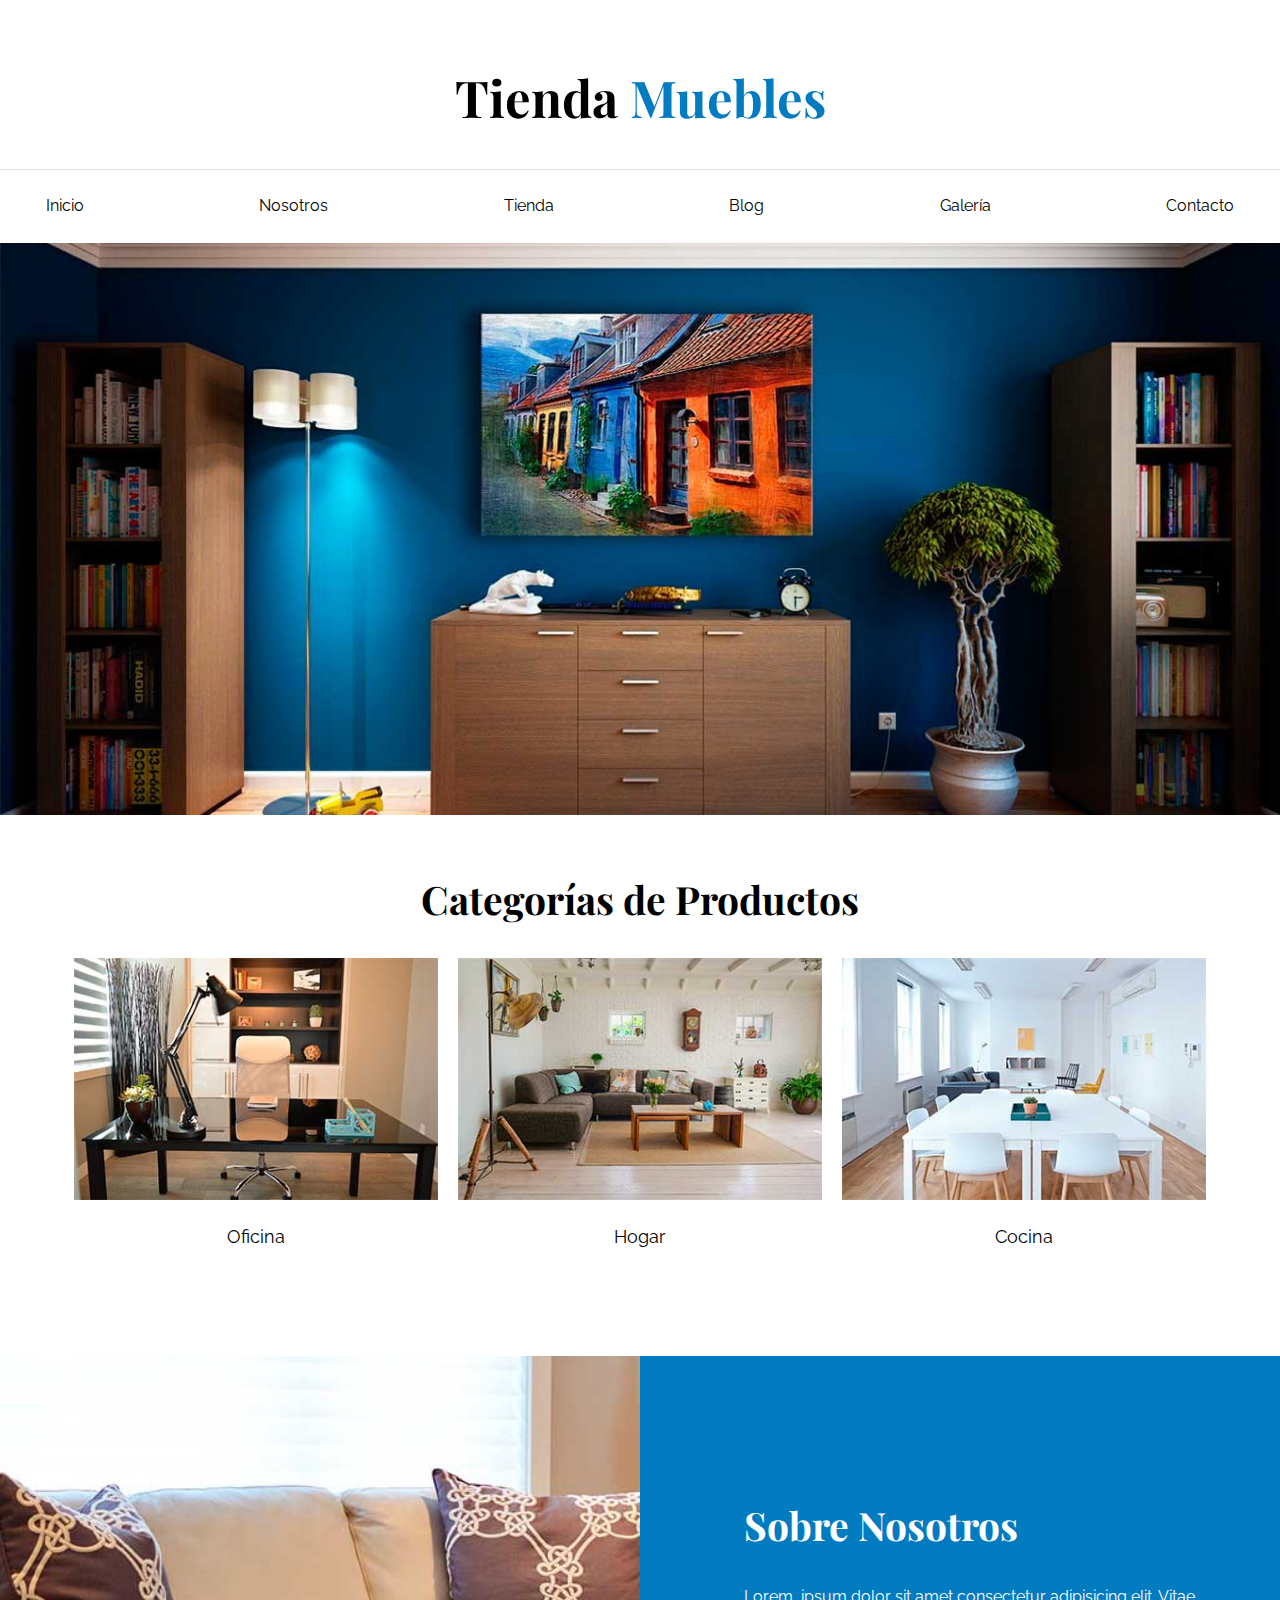
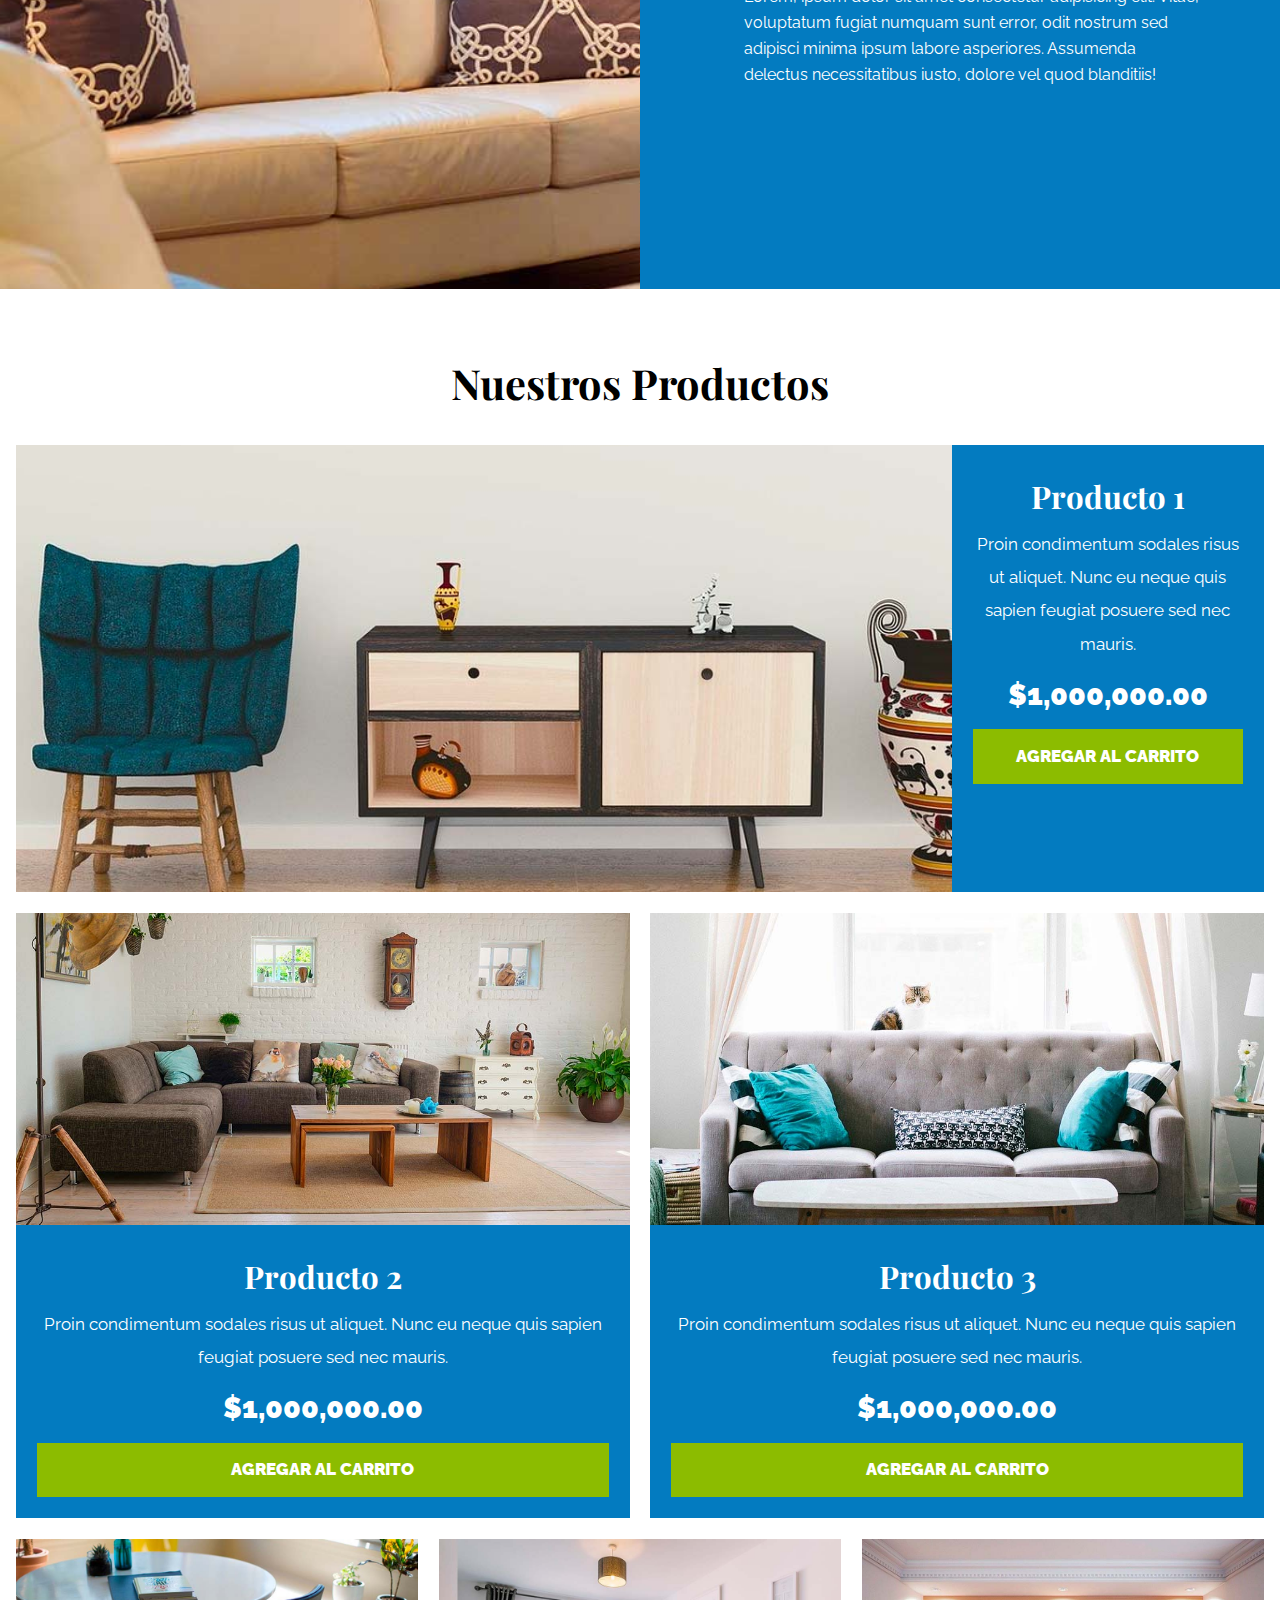
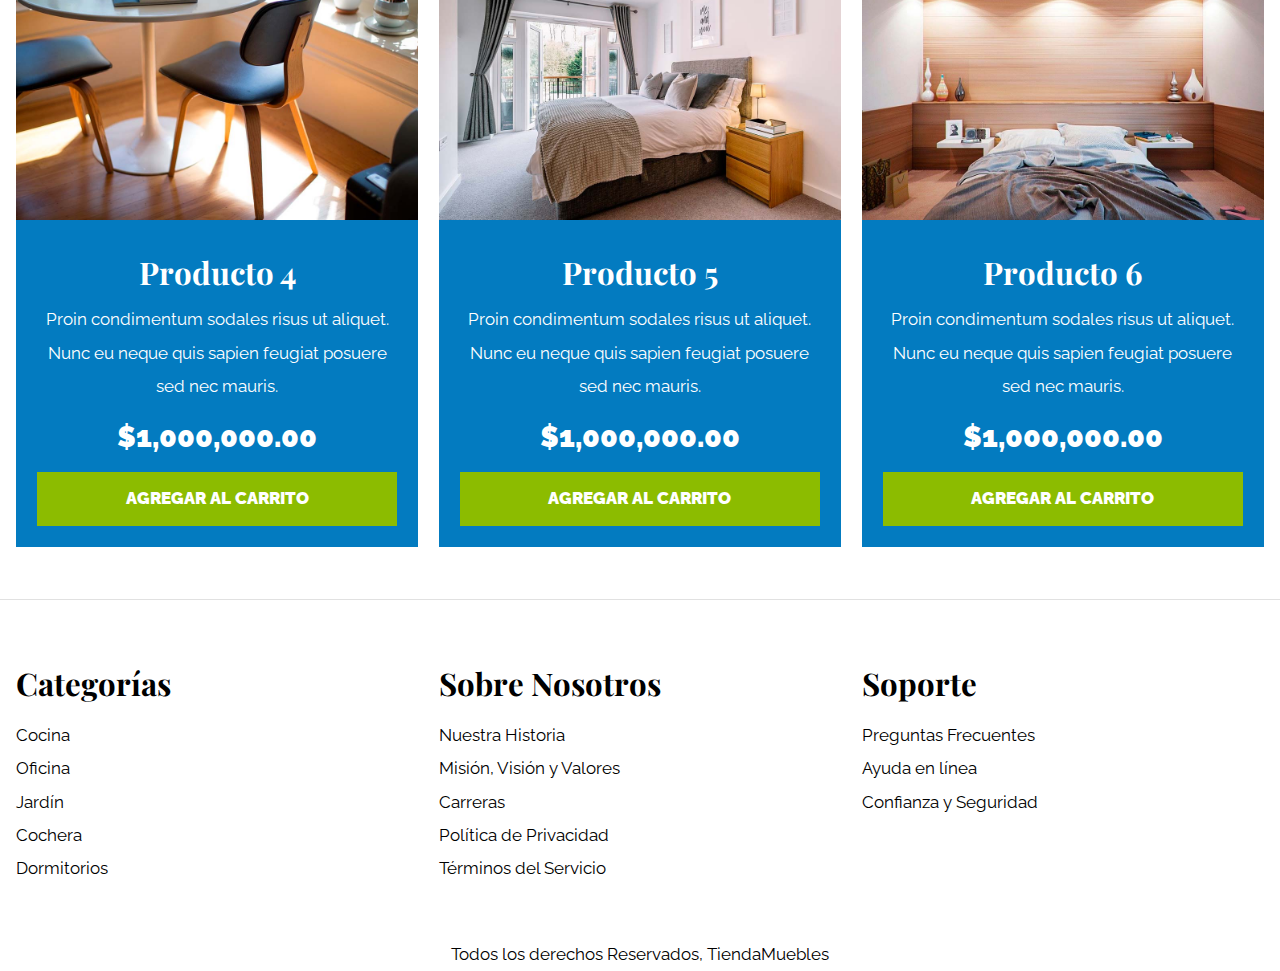
<file: index.html>
<!DOCTYPE html>
<html lang="es">
<head>
    <meta charset="UTF-8">
    <meta name="viewport" content="width=device-width, initial-scale=1.0">
    <title>Ecommerce - Home</title>
    <link rel="stylesheet" href="style.css">
    <link rel="preconnect" href="https://fonts.googleapis.com">
<link rel="preconnect" href="https://fonts.gstatic.com" crossorigin>
<link href="https://fonts.googleapis.com/css2?family=Playfair+Display:wght@700&family=Raleway:wght@400;700;900&display=swap" rel="stylesheet">
</head>
<body>
    <header>
        <h1 class="nombre-sitio">Tienda <span> Muebles </span></h1>
    </header> 
    <div class="contenedor-navegacion">
        <nav class="nav-principal contenedor">
            <a href='index.html'>Inicio</a>
            <a href='nosotros.html'>Nosotros</a>
            <a href='tienda.html'>Tienda</a>
            <a href='blog.html'>Blog</a>
            <a href='galeria.html'>Galería</a>
            <a href='contacto.html'>Contacto</a>
        </nav>
    </div>
    <div class="hero"></div>
    <section class="contenedor categorias">
        <h2 class="text-center">Categorías de Productos</h2>

        <div class="listado-categorias">
            <div class="categoria">
                <img src="img/categoria1.jpg" alt="Imagen Categoría" />
                <a href="#">Oficina</a>
            </div>

            <div class="categoria">
                <img src="img/categoria2.jpg" alt="Imagen Categoría" />
                <a href="#">Hogar</a>
            </div>

            <div class="categoria">
                <img src="img/categoria3.jpg" alt="Imagen Categoría" />
                <a href="#">Cocina</a>
            </div>
        </div>
    </section>


    <section class="sobre-nosotros">
        <div class="contenedor sobre-nosotros-grid">
            <div class="texto-nosotros">
                <h2>Sobre Nosotros</h2>
                <p>Lorem, ipsum dolor sit amet consectetur adipisicing elit. Vitae, voluptatum fugiat numquam sunt error, odit nostrum sed adipisci minima ipsum labore asperiores. Assumenda delectus necessitatibus iusto, dolore vel quod blanditiis!</p>
            </div>
        </div>
    </section>


    <main class="contenido-principal contenedor ">
        <h2 class="text-center">Nuestros Productos</h2>
        
        <div class="listado-productos">
            <div class="producto">
                <img src="img/producto1.jpg" alt="Imagen Producto" >

                <div class="texto-producto">
                    <h3>Producto 1</h3>
                    <p>Proin condimentum sodales risus ut aliquet. Nunc eu neque quis sapien feugiat posuere sed nec mauris.</p>
                    <p class="precio">$1,000,000.00</p>

                    <a class="btn" href="#">Agregar al Carrito</a>
                </div> 
            </div> 

            <div class="producto">
                <img src="img/producto2.jpg" alt="Imagen Producto" >

                <div class="texto-producto">
                    <h3>Producto 2</h3>
                    <p>Proin condimentum sodales risus ut aliquet. Nunc eu neque quis sapien feugiat posuere sed nec mauris.</p>
                    <p class="precio">$1,000,000.00</p>

                    <a class="btn" href="#">Agregar al Carrito</a>
                </div> 
            </div> 

            <div class="producto">
                <img src="img/producto3.jpg" alt="Imagen Producto" >

                <div class="texto-producto">
                    <h3>Producto 3</h3>
                    <p>Proin condimentum sodales risus ut aliquet. Nunc eu neque quis sapien feugiat posuere sed nec mauris.</p>
                    <p class="precio">$1,000,000.00</p>

                    <a class="btn" href="#">Agregar al Carrito</a>
                </div> 
            </div> 

            <div class="producto">
                <img src="img/producto4.jpg" alt="Imagen Producto" >

                <div class="texto-producto">
                    <h3>Producto 4</h3>
                    <p>Proin condimentum sodales risus ut aliquet. Nunc eu neque quis sapien feugiat posuere sed nec mauris.</p>
                    <p class="precio">$1,000,000.00</p>

                    <a class="btn" href="#">Agregar al Carrito</a>
                </div>
            </div> 

            <div class="producto">
                <img src="img/producto5.jpg" alt="Imagen Producto" >

                <div class="texto-producto">
                    <h3>Producto 5</h3>
                    <p>Proin condimentum sodales risus ut aliquet. Nunc eu neque quis sapien feugiat posuere sed nec mauris.</p>
                    <p class="precio">$1,000,000.00</p>

                    <a class="btn" href="#">Agregar al Carrito</a>
                </div> 
            </div>

            <div class="producto">
                <img src="img/producto6.jpg" alt="Imagen Producto" >

                <div class="texto-producto">
                    <h3>Producto 6</h3>
                    <p>Proin condimentum sodales risus ut aliquet. Nunc eu neque quis sapien feugiat posuere sed nec mauris.</p>
                    <p class="precio">$1,000,000.00</p>

                    <a class="btn" href="#">Agregar al Carrito</a>
                </div> 
            </div> 

        </div> 
    </main>

    <footer class="site-footer">
        <div class="grid-footer contenedor">
            <div>
                <h3>Categorías</h3>
                <nav class="footer-menu">
                    <a href="#">Cocina</a>
                    <a href="#">Oficina</a>
                    <a href="#">Jardín</a>
                    <a href="#">Cochera</a>
                    <a href="#">Dormitorios</a>
                </nav>
            </div>

            <div>
                <h3>Sobre Nosotros</h3>
                <nav class="footer-menu">
                    <a href="#">Nuestra Historia</a>
                    <a href="#">Misión, Visión y Valores</a>
                    <a href="#">Carreras</a>
                    <a href="#">Política de Privacidad</a>
                    <a href="#">Términos del Servicio</a>
                </nav>
            </div>

            <div>
                <h3>Soporte</h3>
                <nav class="footer-menu">
                    <a href="#">Preguntas Frecuentes</a>
                    <a href="#">Ayuda en línea</a>
                    <a href="#">Confianza y Seguridad</a>
                </nav>
            </div>
        </div>
        <p class="copyright">Todos los derechos Reservados, TiendaMuebles</p>
    </footer>

</body>
</html>
</file>
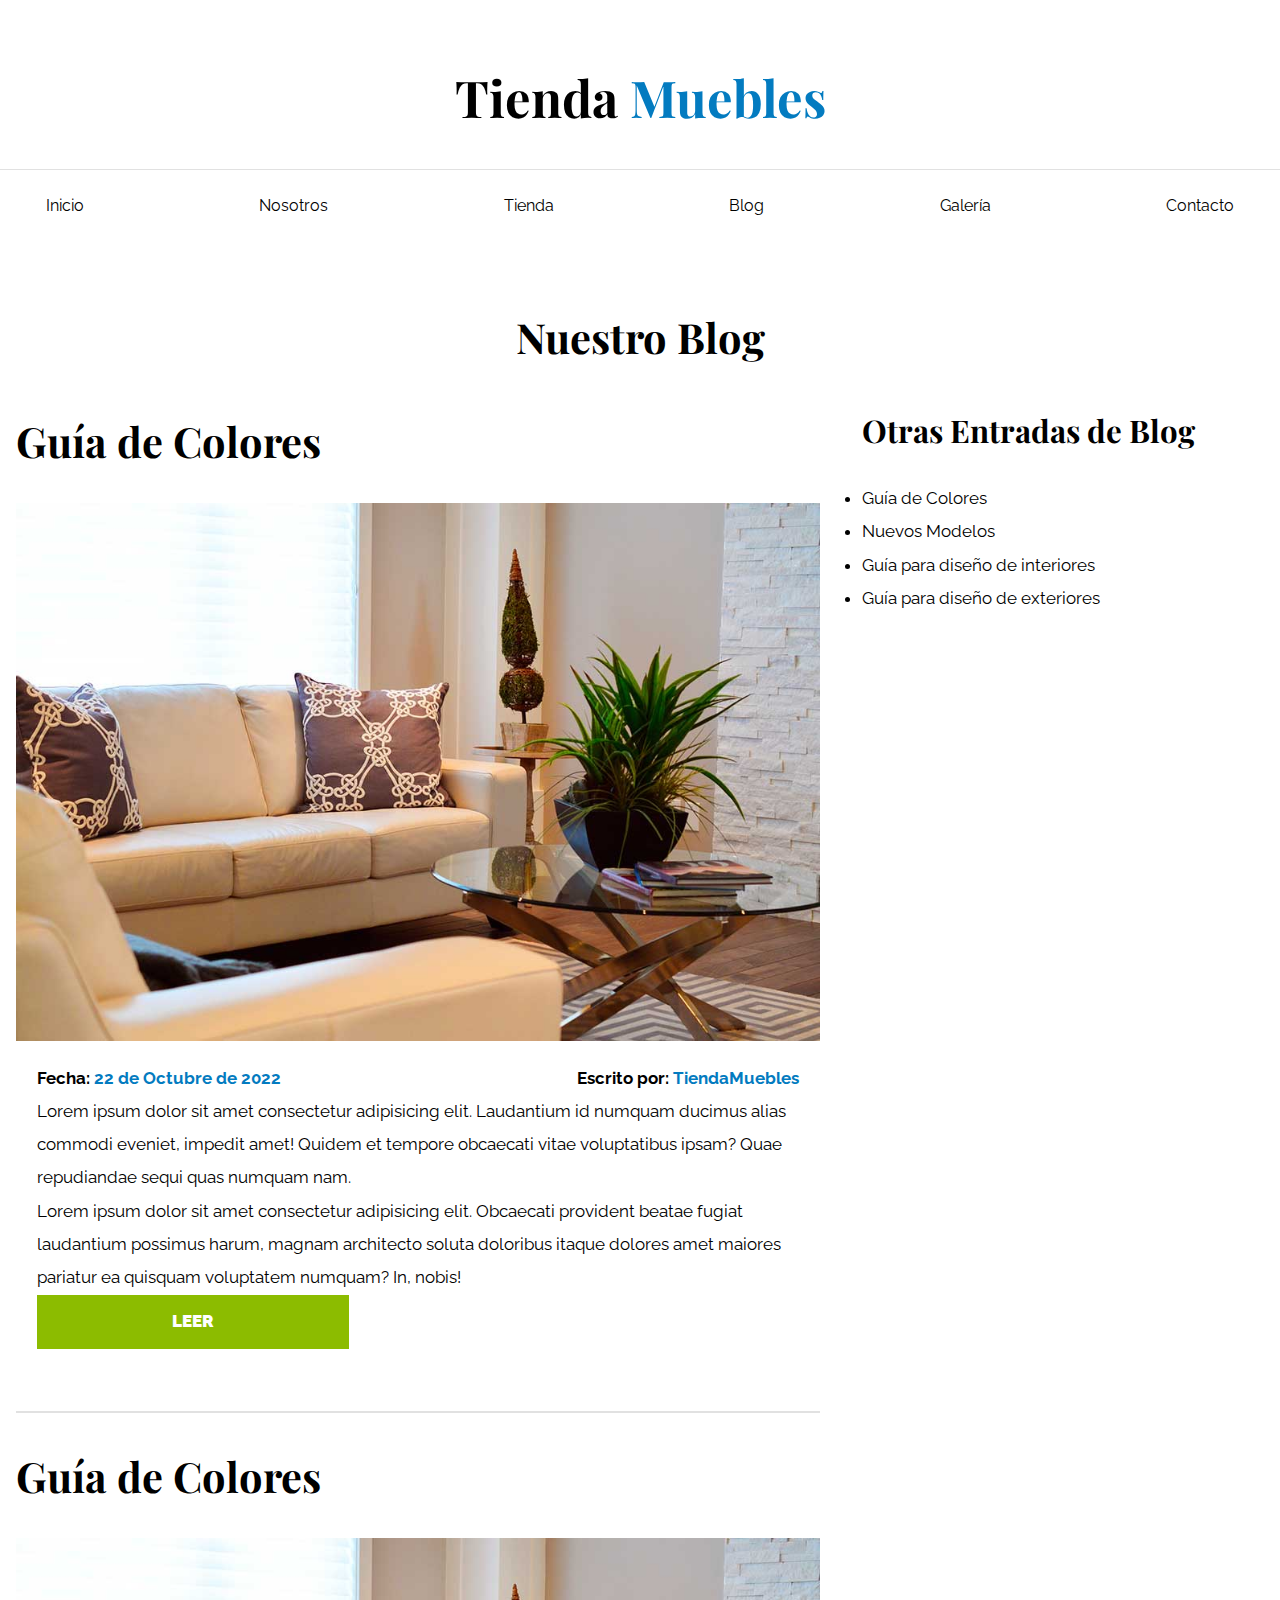
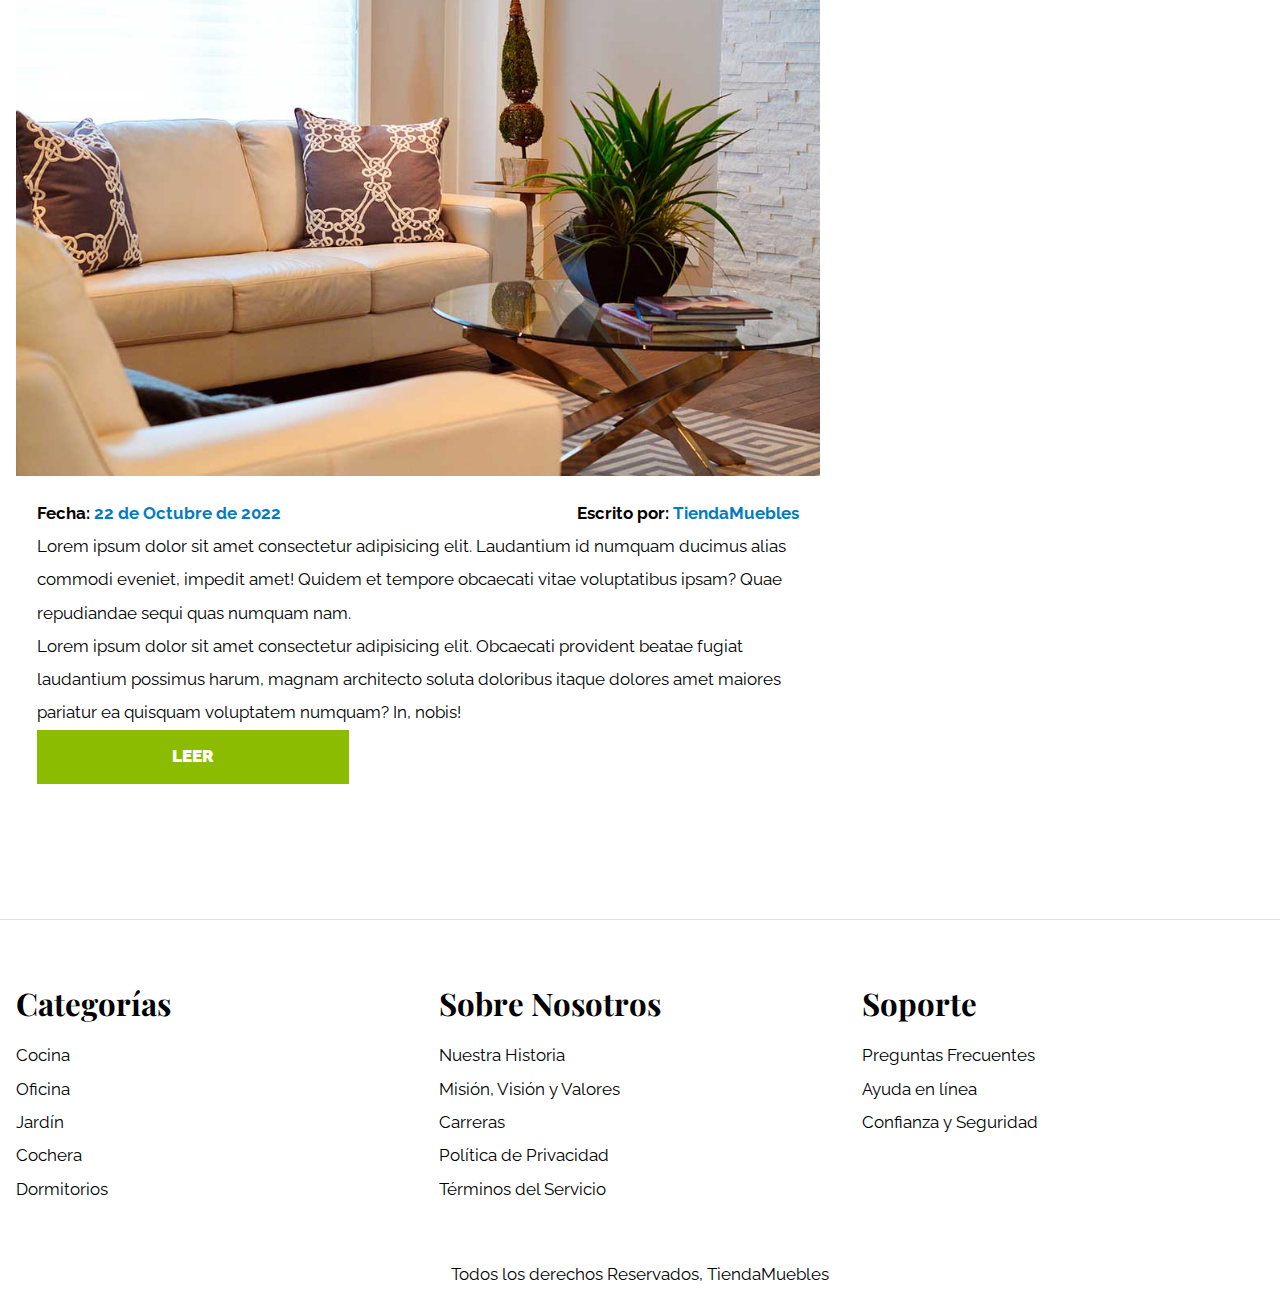
<file: blog.html>
<!DOCTYPE html>
<html lang="es">
<head>
    <meta charset="UTF-8">
    <meta name="viewport" content="width=device-width, initial-scale=1.0">
    <title>Ecommerce - Home</title>
    <link rel="stylesheet" href="style.css">
    <link rel="preconnect" href="https://fonts.googleapis.com">
<link rel="preconnect" href="https://fonts.gstatic.com" crossorigin>
<link href="https://fonts.googleapis.com/css2?family=Playfair+Display:wght@700&family=Raleway:wght@400;700;900&display=swap" rel="stylesheet">
</head>
<body>
    <header>
        <h1 class="nombre-sitio">Tienda <span> Muebles </span></h1>
    </header>
    
    <div class="contenedor-navegacion">
      <nav class="nav-principal contenedor">
          <a href='index.html'>Inicio</a>
          <a href='nosotros.html'>Nosotros</a>
          <a href='tienda.html'>Tienda</a>
          <a href='blog.html'>Blog</a>
          <a href='galeria.html'>Galería</a>
          <a href='contacto.html'>Contacto</a>
      </nav>
  </div>
    <main class="contenido-principal contenedor">
        <h2 class="text-center">Nuestro Blog</h2>
  
        <section class="contenedor-blog">
          <div class="blog">
            <article class="entrada">
              <h2>Guía de Colores</h2>
  
              <div class="imagen">
                <img src="img/nosotros.jpg" alt="imagen blog" />
              </div>
  
              <div class="contenido-blog">
                <div class="entrada-meta">
                  <p>
                    Fecha:
                    <span>22 de Octubre de 2022</span>
                  </p>
                  <p>
                    Escrito por:
                    <span>TiendaMuebles</span>
                  </p>
                </div>
  
                <div class="entrada-blog">
                  <p>
                    Lorem ipsum dolor sit amet consectetur adipisicing elit.
                    Laudantium id numquam ducimus alias commodi eveniet, impedit
                    amet! Quidem et tempore obcaecati vitae voluptatibus ipsam?
                    Quae repudiandae sequi quas numquam nam.
                  </p>
  
                  <p>
                    Lorem ipsum dolor sit amet consectetur adipisicing elit.
                    Obcaecati provident beatae fugiat laudantium possimus harum,
                    magnam architecto soluta doloribus itaque dolores amet maiores
                    pariatur ea quisquam voluptatem numquam? In, nobis!
                  </p>
                </div>
                <a class='btn max-width-30' href='/entrada'>Leer</a>
              </div>
            </article>
  
            <article class="entrada">
              <h2>Guía de Colores</h2>
              <div class="imagen">
                <img src="img/nosotros.jpg" alt="imagen blog" />
              </div>
              <div class="contenido-blog">
                <div class="entrada-meta">
                  <p>
                    Fecha:
                    <span>22 de Octubre de 2022</span>
                  </p>
                  <p>
                    Escrito por:
                    <span>TiendaMuebles</span>
                  </p>
                </div>
  
                <div class="entrada-blog">
                  <p>
                    Lorem ipsum dolor sit amet consectetur adipisicing elit.
                    Laudantium id numquam ducimus alias commodi eveniet, impedit
                    amet! Quidem et tempore obcaecati vitae voluptatibus ipsam?
                    Quae repudiandae sequi quas numquam nam.
                  </p>
  
                  <p>
                    Lorem ipsum dolor sit amet consectetur adipisicing elit.
                    Obcaecati provident beatae fugiat laudantium possimus harum,
                    magnam architecto soluta doloribus itaque dolores amet maiores
                    pariatur ea quisquam voluptatem numquam? In, nobis!
                  </p>
                </div>
  
                <a class='btn max-width-30' href='/entrada'>Leer</a>
              </div>
            </article>
          </div>
  
          <aside>
            <h3>Otras Entradas de Blog</h3>
            <ul>
              <li>
                <a href='/entrada'>Guía de Colores</a>
              </li>
              <li>
                <a href='/entrada'>Nuevos Modelos</a>
              </li>
              <li>
                <a href='/entrada'>Guía para diseño de interiores</a>
              </li>
              <li>
                <a href='/entrada'>Guía para diseño de exteriores</a>
              </li>
            </ul>
          </aside>
        </section>
      </main>
  
      <footer class="site-footer">
        <div class="grid-footer contenedor">
          <div>
            <h3>Categorías</h3>
  
            <nav class="footer-menu">
              <a href="#">Cocina</a>
              <a href="#">Oficina</a>
              <a href="#">Jardín</a>
              <a href="#">Cochera</a>
              <a href="#">Dormitorios</a>
            </nav>
          </div>
  
          <div>
            <h3>Sobre Nosotros</h3>
            <nav class="footer-menu">
              <a href="#">Nuestra Historia</a>
              <a href="#">Misión, Visión y Valores</a>
              <a href="#">Carreras</a>
              <a href="#">Política de Privacidad</a>
              <a href="#">Términos del Servicio</a>
            </nav>
          </div>
  
          <div>
            <h3>Soporte</h3>
            <nav class="footer-menu">
              <a href="#">Preguntas Frecuentes</a>
              <a href="#">Ayuda en línea</a>
              <a href="#">Confianza y Seguridad</a>
            </nav>
          </div>
        </div>
  
        <p class="copyright">Todos los derechos Reservados, TiendaMuebles</p>
      </footer>
    </body>
  </html>
</file>
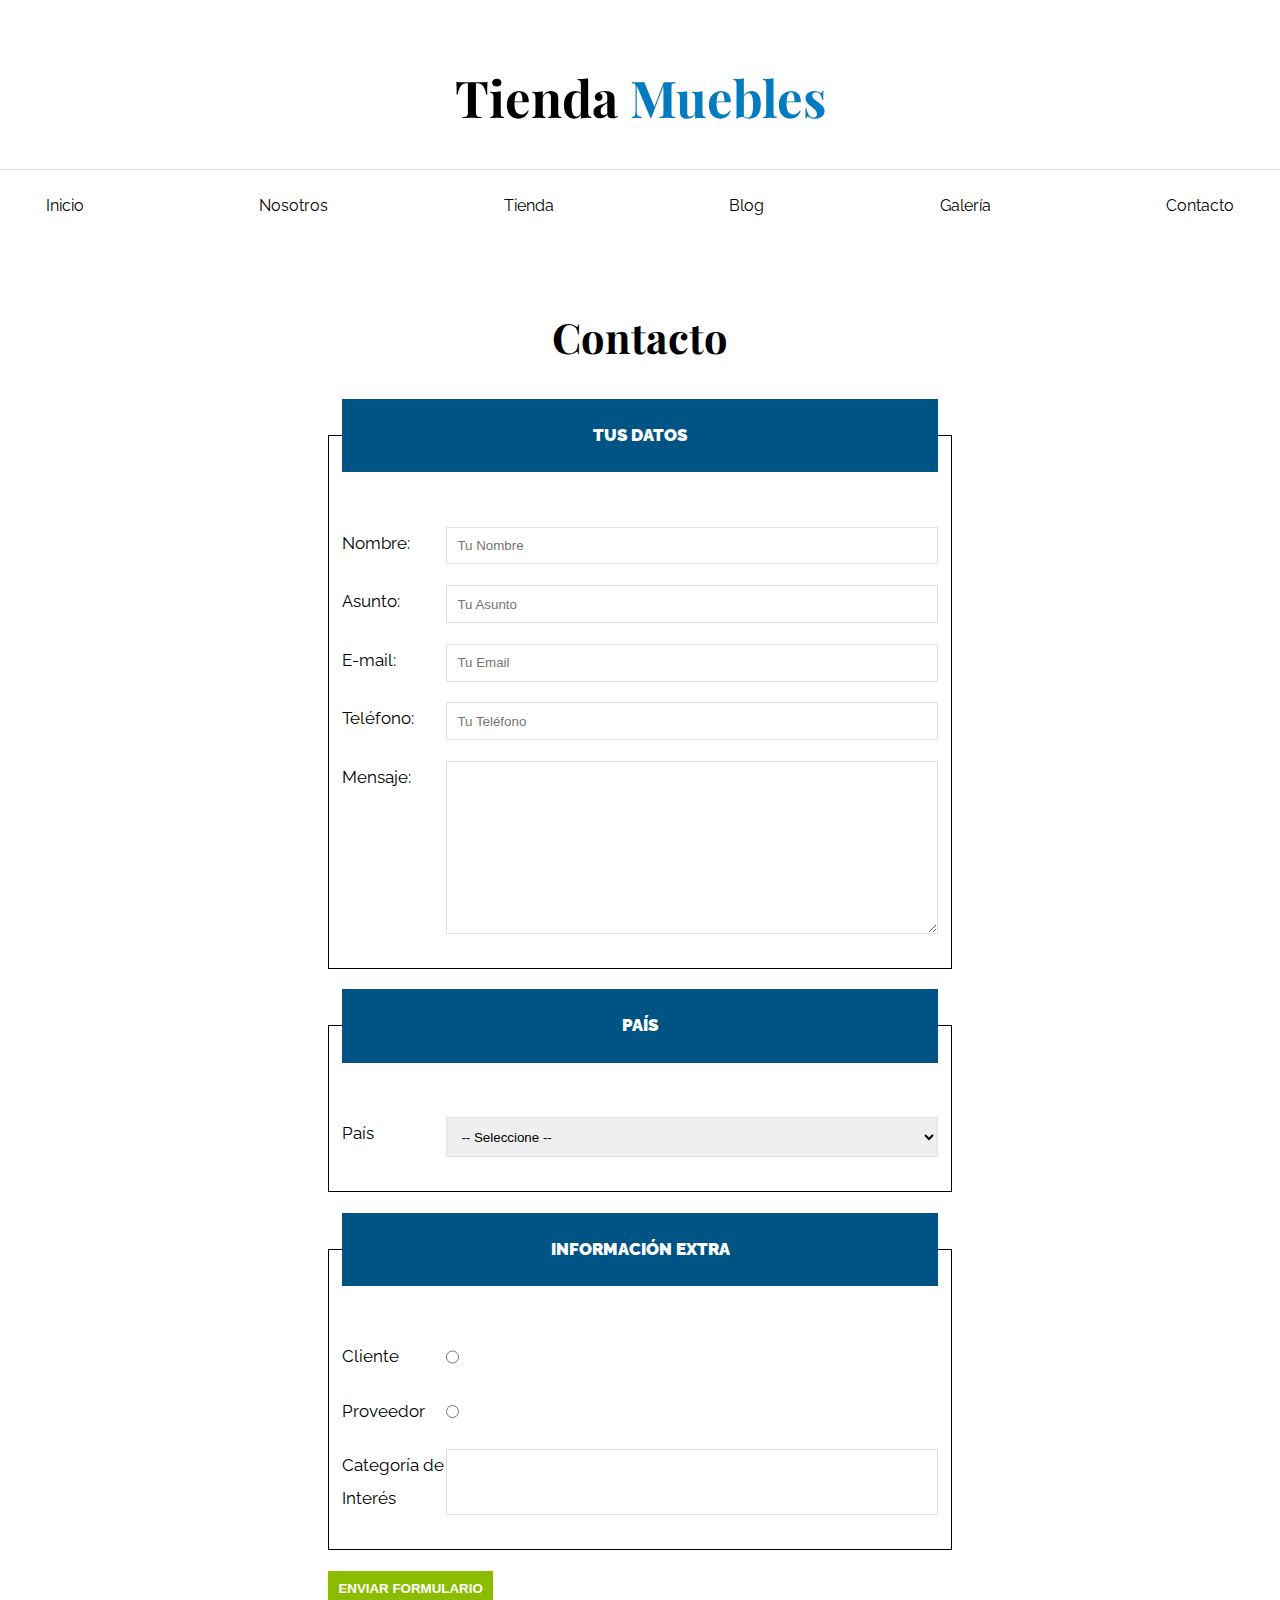
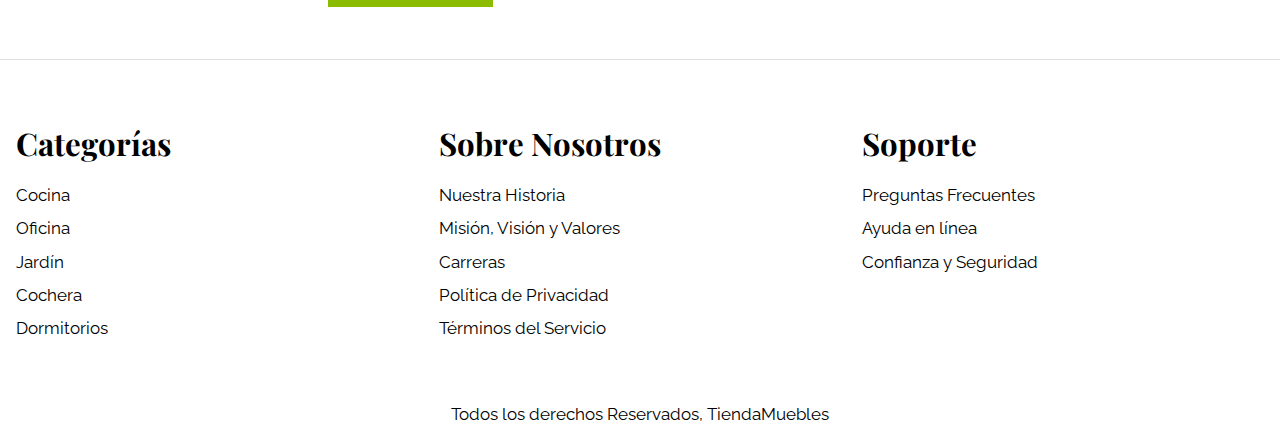
<file: contacto.html>
<!DOCTYPE html>
<html lang="es">
<head>
    <meta charset="UTF-8">
    <meta name="viewport" content="width=device-width, initial-scale=1.0">
    <title>Ecommerce - Home</title>
    <link rel="stylesheet" href="style.css">
    <link rel="preconnect" href="https://fonts.googleapis.com">
<link rel="preconnect" href="https://fonts.gstatic.com" crossorigin>
<link href="https://fonts.googleapis.com/css2?family=Playfair+Display:wght@700&family=Raleway:wght@400;700;900&display=swap" rel="stylesheet">
</head>
<body>
    <header>
        <h1 class="nombre-sitio">Tienda <span> Muebles </span></h1>
    </header>
    
    <div class="contenedor-navegacion">
        <nav class="nav-principal contenedor">
            <a href='index.html'>Inicio</a>
            <a href='nosotros.html'>Nosotros</a>
            <a href='tienda.html'>Tienda</a>
            <a href='blog.html'>Blog</a>
            <a href='galeria.html'>Galería</a>
            <a href='contacto.html'>Contacto</a>
        </nav>
    </div>
    <main class="contenido-principal contenedor ">
        <h2 class="text-center">Contacto</h2>

        <form class="formulario">
            <fieldset>
                <legend>Tus Datos</legend>
                
                <div class="campo">
                    <label for="nombre">Nombre: </label>
                    <input  id="nombre" type="text" placeholder="Tu Nombre" required>
                </div>

                <div class="campo">
                    <label for="asunto">Asunto:</label>
                    <input id="asunto" type="text" placeholder="Tu Asunto"  required>
                </div>

                <div class="campo">
                    <label for="email">E-mail:</label>
                    <input id="email" type="email" placeholder="Tu Email" >
                </div>

                <div class="campo">
                    <label for="tel">Teléfono:</label>
                    <input id="tel" type="tel" placeholder="Tu Teléfono" >
                </div>

                <div class="campo">
                    <label for="tel">Mensaje:</label>
                    <textarea rows="10" cols="20"></textarea>
                </div>

            </fieldset>

            <fieldset>
                <legend>País</legend>

                <div class="campo">
                    <label for="pais">País</label>
                    <select id="pais">
                        <option value="">-- Seleccione -- </option>
                        <option value="MX">México</option>
                        <option value="PR">Perú</option>
                        <option value="CO">Colombia</option>
                        <option value="AR">Argentina</option>
                        <option value="ES">España</option>
                        <option value="CL">Chile</option>
                    </select>

                </div>

            </fieldset>

            <fieldset>
                <legend>Información Extra</legend>
                
                <div class="campo">
                    <label for="cliente">Cliente</label>
                    <input id="cliente" type="radio" name="tipo" value="cliente">
                </div>

                <div class="campo">
                    <label for="proveedor">Proveedor</label>
                    <input id="proveedor" type="radio" name="tipo" value="proveedor">
                </div>

                <div class="campo">
                    <label for="categoria">Categoría de Interés</label>
                    <input list="categorias" name="categorias">
                    <datalist id="categorias">
                        <option value="Cocina">
                        <option value="Exterior">
                        <option value="Recamaras">
                        <option value="Oficina">
                        <option value="Televisión">
                    </datalist>
                </div>

            </fieldset>

            <input class="btn" type="submit" value="Enviar Formulario" >
        </form>
        
    </main>




    <footer class="site-footer">
        <div class="grid-footer contenedor">
            <div>
                <h3>Categorías</h3>

                <nav class="footer-menu">
                    <a href="#">Cocina</a>
                    <a href="#">Oficina</a>
                    <a href="#">Jardín</a>
                    <a href="#">Cochera</a>
                    <a href="#">Dormitorios</a>
                </nav>
            </div>

            <div>
                <h3>Sobre Nosotros</h3>
                <nav class="footer-menu">
                    <a href="#">Nuestra Historia</a>
                    <a href="#">Misión, Visión y Valores</a>
                    <a href="#">Carreras</a>
                    <a href="#">Política de Privacidad</a>
                    <a href="#">Términos del Servicio</a>
                </nav>
            </div>

            <div>
                <h3>Soporte</h3>
                <nav class="footer-menu">
                    <a href="#">Preguntas Frecuentes</a>
                    <a href="#">Ayuda en línea</a>
                    <a href="#">Confianza y Seguridad</a>
                </nav>
            </div>

        </div>

        <p class="copyright">Todos los derechos Reservados, TiendaMuebles</p>
    </footer>

</body>
</html>
</file>
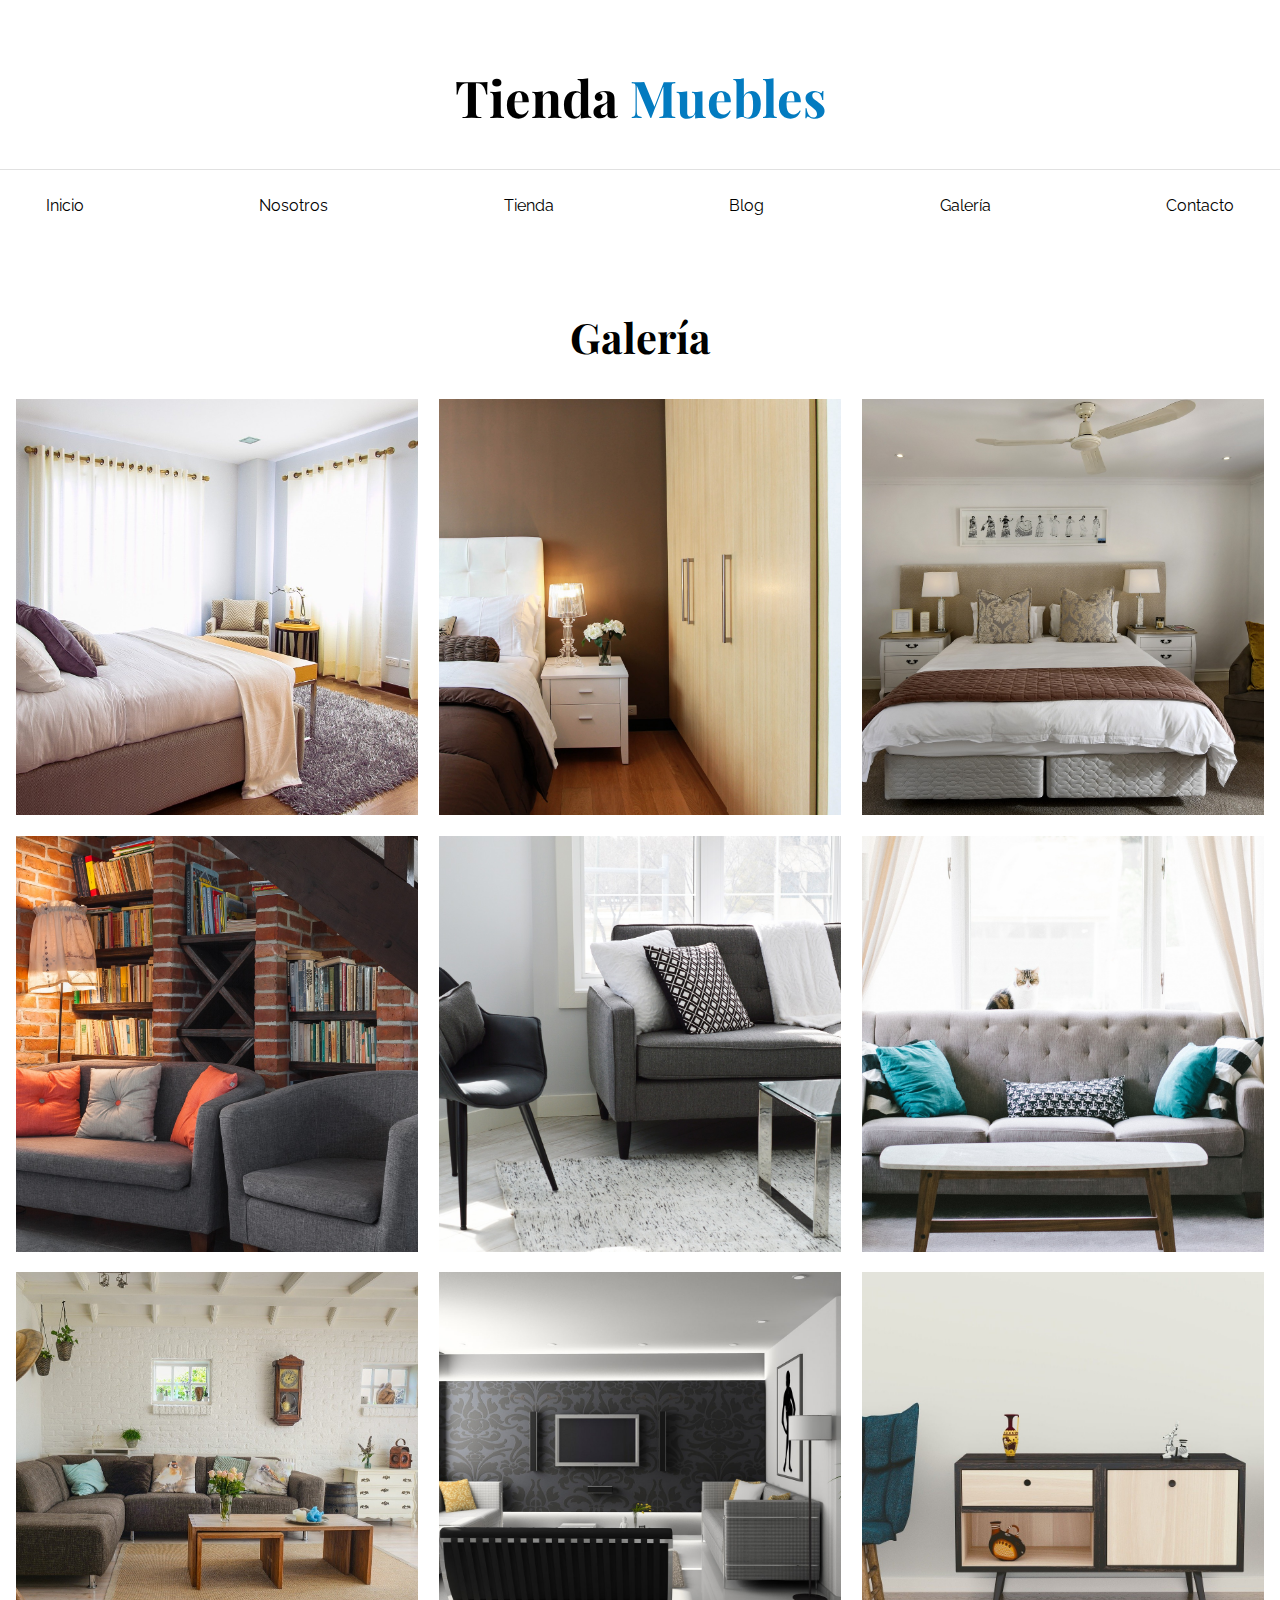
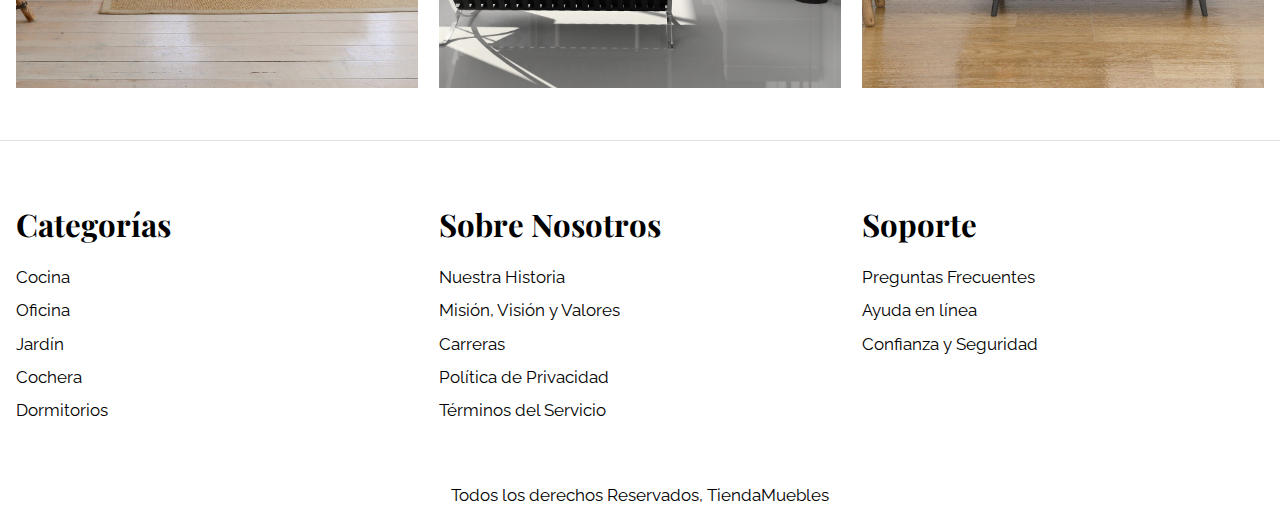
<file: galeria.html>
<!DOCTYPE html>
<html lang="es">
<head>
    <meta charset="UTF-8">
    <meta name="viewport" content="width=device-width, initial-scale=1.0">
    <title>Ecommerce - Home</title>
    <link rel="stylesheet" href="style.css">
    <link rel="preconnect" href="https://fonts.googleapis.com">
<link rel="preconnect" href="https://fonts.gstatic.com" crossorigin>
<link href="https://fonts.googleapis.com/css2?family=Playfair+Display:wght@700&family=Raleway:wght@400;700;900&display=swap" rel="stylesheet">
</head>
<body>
    <header>
        <h1 class="nombre-sitio">Tienda <span> Muebles </span></h1>
    </header>
    
    <div class="contenedor-navegacion">
        <nav class="nav-principal contenedor">
            <a href='index.html'>Inicio</a>
            <a href='nosotros.html'>Nosotros</a>
            <a href='tienda.html'>Tienda</a>
            <a href='blog.html'>Blog</a>
            <a href='galeria.html'>Galería</a>
            <a href='contacto.html'>Contacto</a>
        </nav>
    </div>

    <main class="contenido-principal contenedor ">
        <h2 class="text-center">Galería</h2>

        <ul class="galeria">
            <li>
                <a href="img/galeria_01.jpg">
                    <img src="img/galeria_01.jpg" alt="imagen galeria">
                </a>
            </li>

            <li>
                <a href="img/galeria_02.jpg">
                    <img src="img/galeria_02.jpg" alt="imagen galeria">
                </a>
            </li>

            <li>
                <a href="img/galeria_03.jpg">
                    <img src="img/galeria_03.jpg" alt="imagen galeria">
                </a>
            </li>

            <li>
                <a href="img/galeria_04.jpg">
                    <img src="img/galeria_04.jpg" alt="imagen galeria">
                </a>
            </li>

            <li>
                <a href="img/galeria_05.jpg">
                    <img src="img/galeria_05.jpg" alt="imagen galeria">
                </a>
            </li>

            <li>
                <a href="img/galeria_06.jpg">
                    <img src="img/galeria_06.jpg" alt="imagen galeria">
                </a>
            </li>

            <li>
                <a href="img/galeria_07.jpg">
                    <img src="img/galeria_07.jpg" alt="imagen galeria">
                </a>
            </li>

            <li>
                <a href="img/galeria_08.jpg">
                    <img src="img/galeria_08.jpg" alt="imagen galeria">
                </a>
            </li>

            <li>
                <a href="img/galeria_09.jpg">
                    <img src="img/galeria_09.jpg" alt="imagen galeria">
                </a>
            </li>
        </ul>
        
    </main>




    <footer class="site-footer">
        <div class="grid-footer contenedor">
            <div>
                <h3>Categorías</h3>

                <nav class="footer-menu">
                    <a href="#">Cocina</a>
                    <a href="#">Oficina</a>
                    <a href="#">Jardín</a>
                    <a href="#">Cochera</a>
                    <a href="#">Dormitorios</a>
                </nav>
            </div>

            <div>
                <h3>Sobre Nosotros</h3>
                <nav class="footer-menu">
                    <a href="#">Nuestra Historia</a>
                    <a href="#">Misión, Visión y Valores</a>
                    <a href="#">Carreras</a>
                    <a href="#">Política de Privacidad</a>
                    <a href="#">Términos del Servicio</a>
                </nav>
            </div>

            <div>
                <h3>Soporte</h3>
                <nav class="footer-menu">
                    <a href="#">Preguntas Frecuentes</a>
                    <a href="#">Ayuda en línea</a>
                    <a href="#">Confianza y Seguridad</a>
                </nav>
            </div>

        </div>

        <p class="copyright">Todos los derechos Reservados, TiendaMuebles</p>
    </footer>

</body>
</html>
</file>
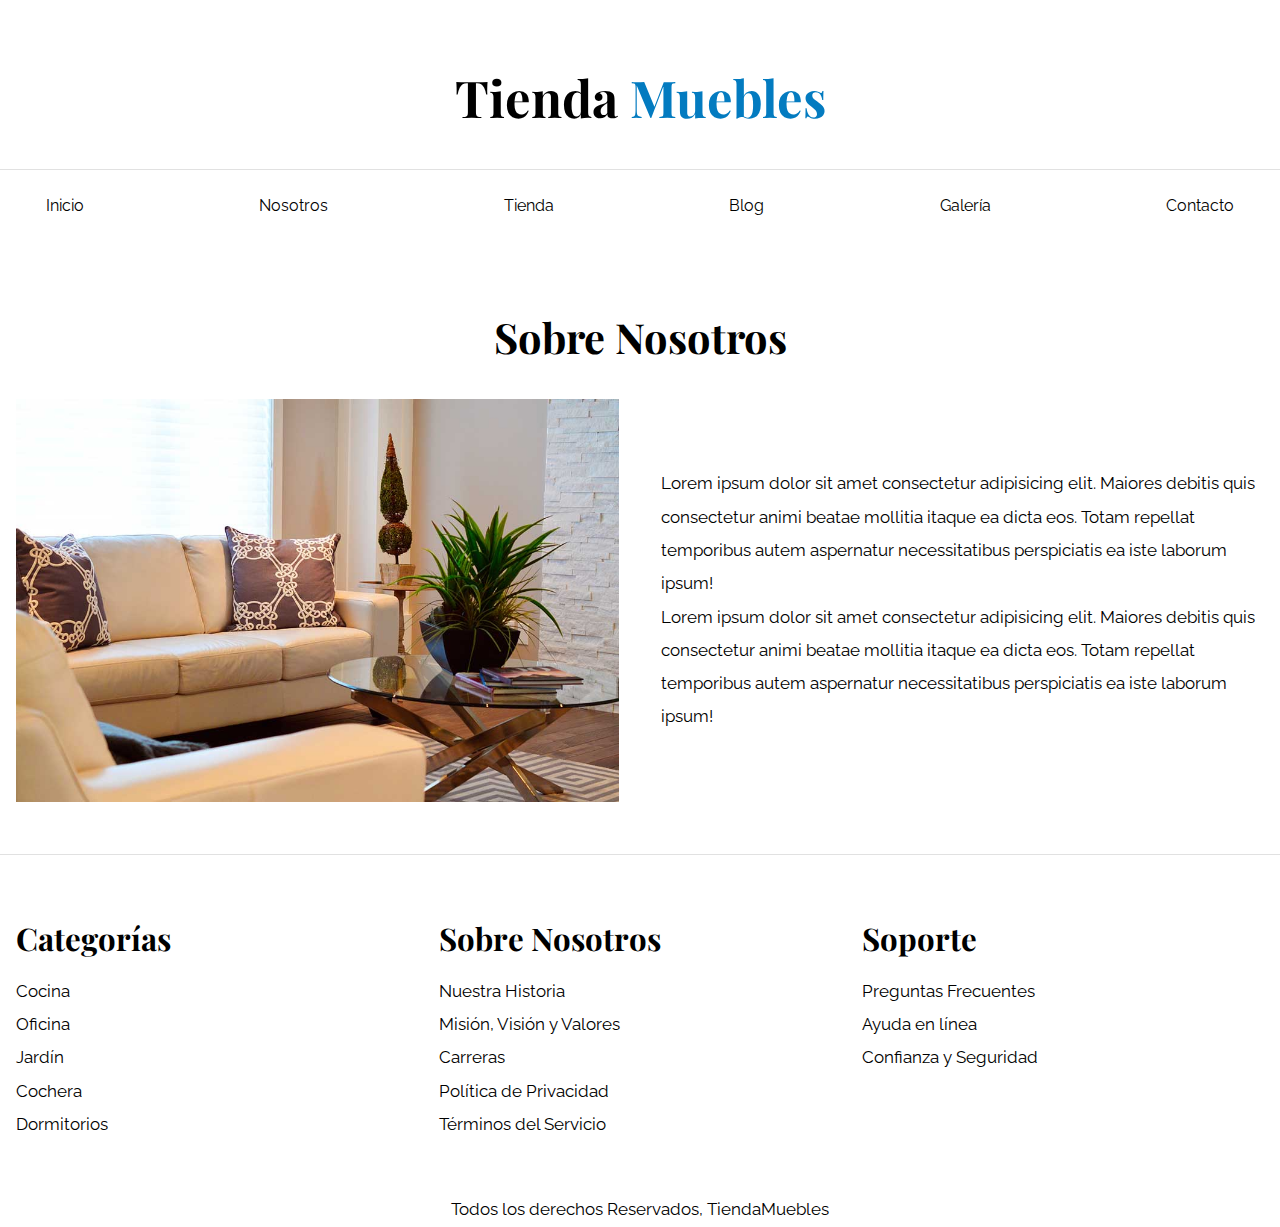
<file: nosotros.html>
<!DOCTYPE html>
<html lang="es">
<head>
    <meta charset="UTF-8">
    <meta name="viewport" content="width=device-width, initial-scale=1.0">
    <title>Ecommerce - Home</title>
    <link rel="stylesheet" href="style.css">
    <link rel="preconnect" href="https://fonts.googleapis.com">
<link rel="preconnect" href="https://fonts.gstatic.com" crossorigin>
<link href="https://fonts.googleapis.com/css2?family=Playfair+Display:wght@700&family=Raleway:wght@400;700;900&display=swap" rel="stylesheet">
</head>
<body>
    <header>
        <h1 class="nombre-sitio">Tienda <span> Muebles </span></h1>
    </header>
    
    <div class="contenedor-navegacion">
        <nav class="nav-principal contenedor">
            <a href='index.html'>Inicio</a>
            <a href='nosotros.html'>Nosotros</a>
            <a href='tienda.html'>Tienda</a>
            <a href='blog.html'>Blog</a>
            <a href='galeria.html'>Galería</a>
            <a href='contacto.html'>Contacto</a>
        </nav>
    </div>

    <main class="contenido-principal contenedor ">
        <h2 class="text-center">Sobre Nosotros</h2>
        
        <div class="contenido-nosotros">
            <div class="imagen">
                <img src="img/nosotros.jpg" alt="Imagen nosotros" >
            </div>
            <div class="informacion-nosotros">
                <p>Lorem ipsum dolor sit amet consectetur adipisicing elit. Maiores debitis quis consectetur animi beatae mollitia itaque ea dicta eos. Totam repellat temporibus autem aspernatur necessitatibus perspiciatis ea iste laborum ipsum!</p>

                <p>Lorem ipsum dolor sit amet consectetur adipisicing elit. Maiores debitis quis consectetur animi beatae mollitia itaque ea dicta eos. Totam repellat temporibus autem aspernatur necessitatibus perspiciatis ea iste laborum ipsum!</p>
            </div>
        </div>
    </main>

    <footer class="site-footer">
        <div class="grid-footer contenedor">
            <div>
                <h3>Categorías</h3>

                <nav class="footer-menu">
                    <a href="#">Cocina</a>
                    <a href="#">Oficina</a>
                    <a href="#">Jardín</a>
                    <a href="#">Cochera</a>
                    <a href="#">Dormitorios</a>
                </nav>
            </div>

            <div>
                <h3>Sobre Nosotros</h3>
                <nav class="footer-menu">
                    <a href="#">Nuestra Historia</a>
                    <a href="#">Misión, Visión y Valores</a>
                    <a href="#">Carreras</a>
                    <a href="#">Política de Privacidad</a>
                    <a href="#">Términos del Servicio</a>
                </nav>
            </div>

            <div>
                <h3>Soporte</h3>
                <nav class="footer-menu">
                    <a href="#">Preguntas Frecuentes</a>
                    <a href="#">Ayuda en línea</a>
                    <a href="#">Confianza y Seguridad</a>
                </nav>
            </div>

        </div>

        <p class="copyright">Todos los derechos Reservados, TiendaMuebles</p>
    </footer>
</body>
</html>
</file>
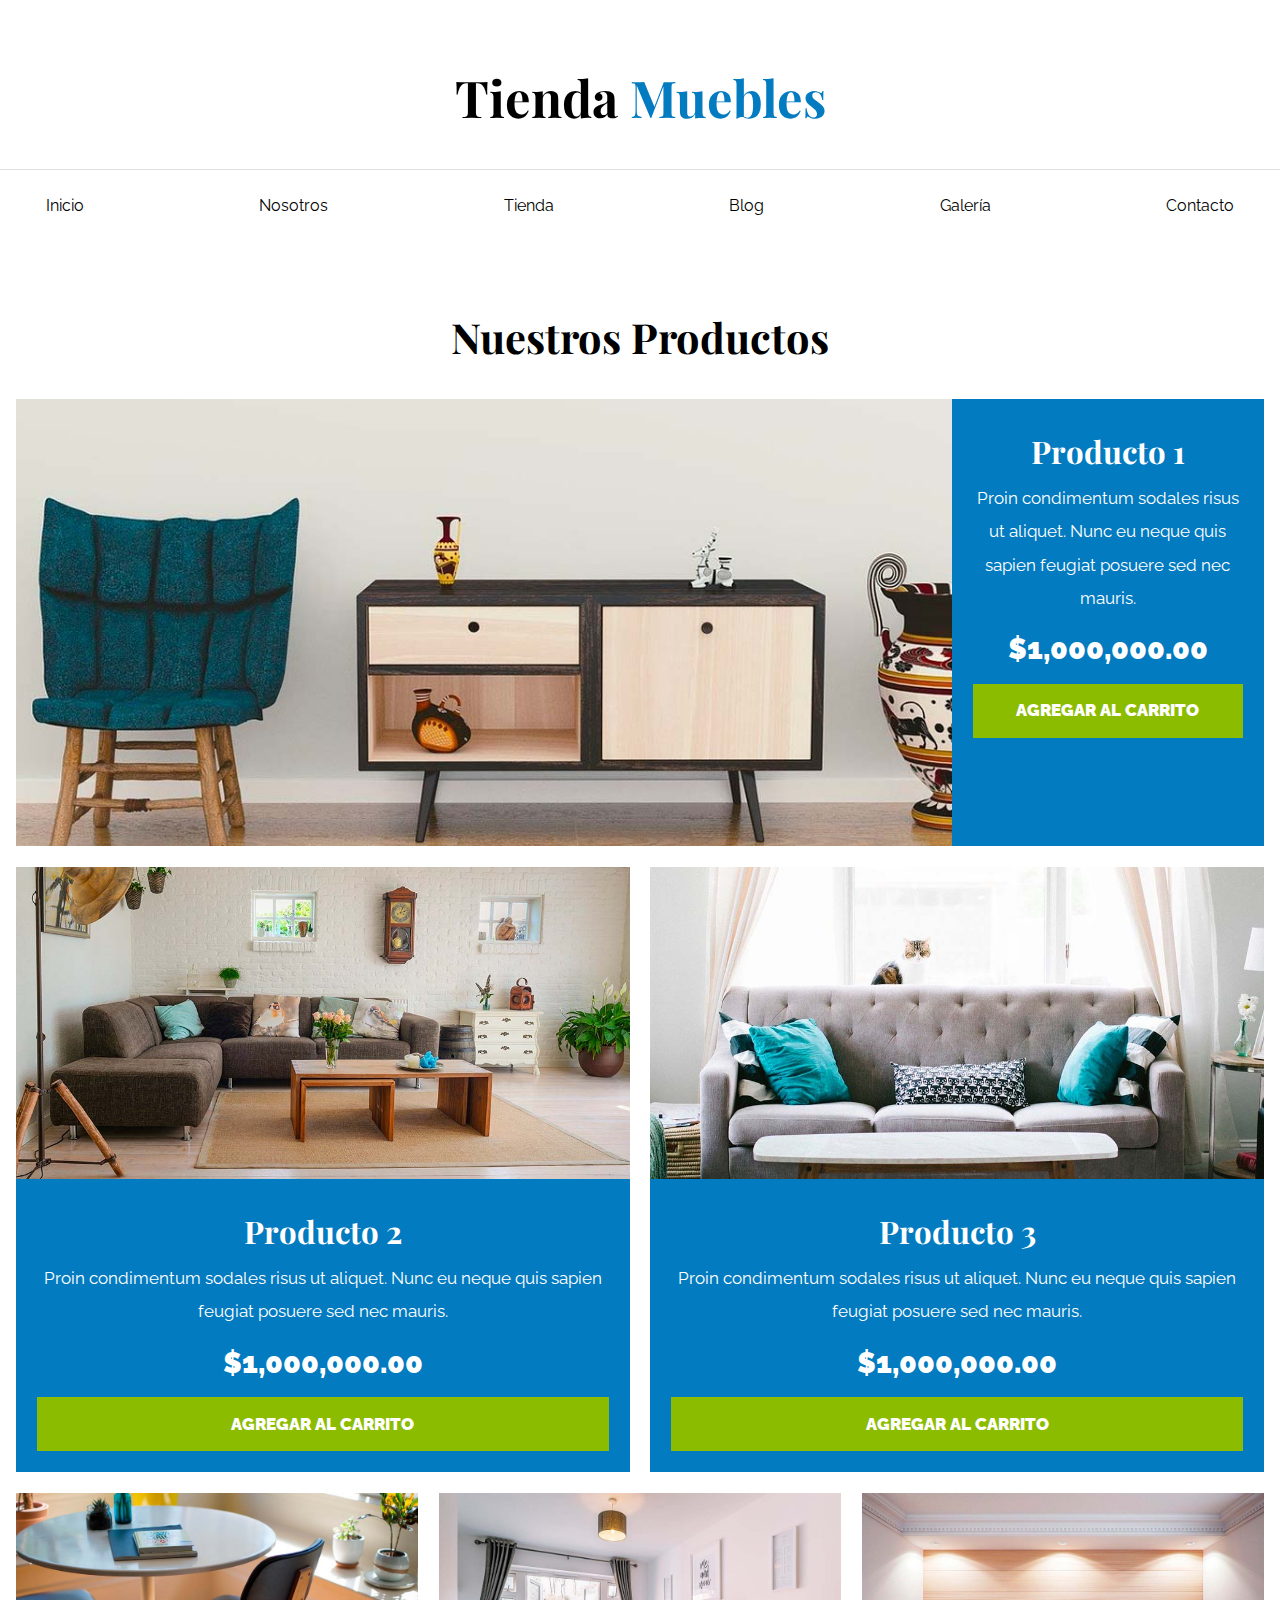
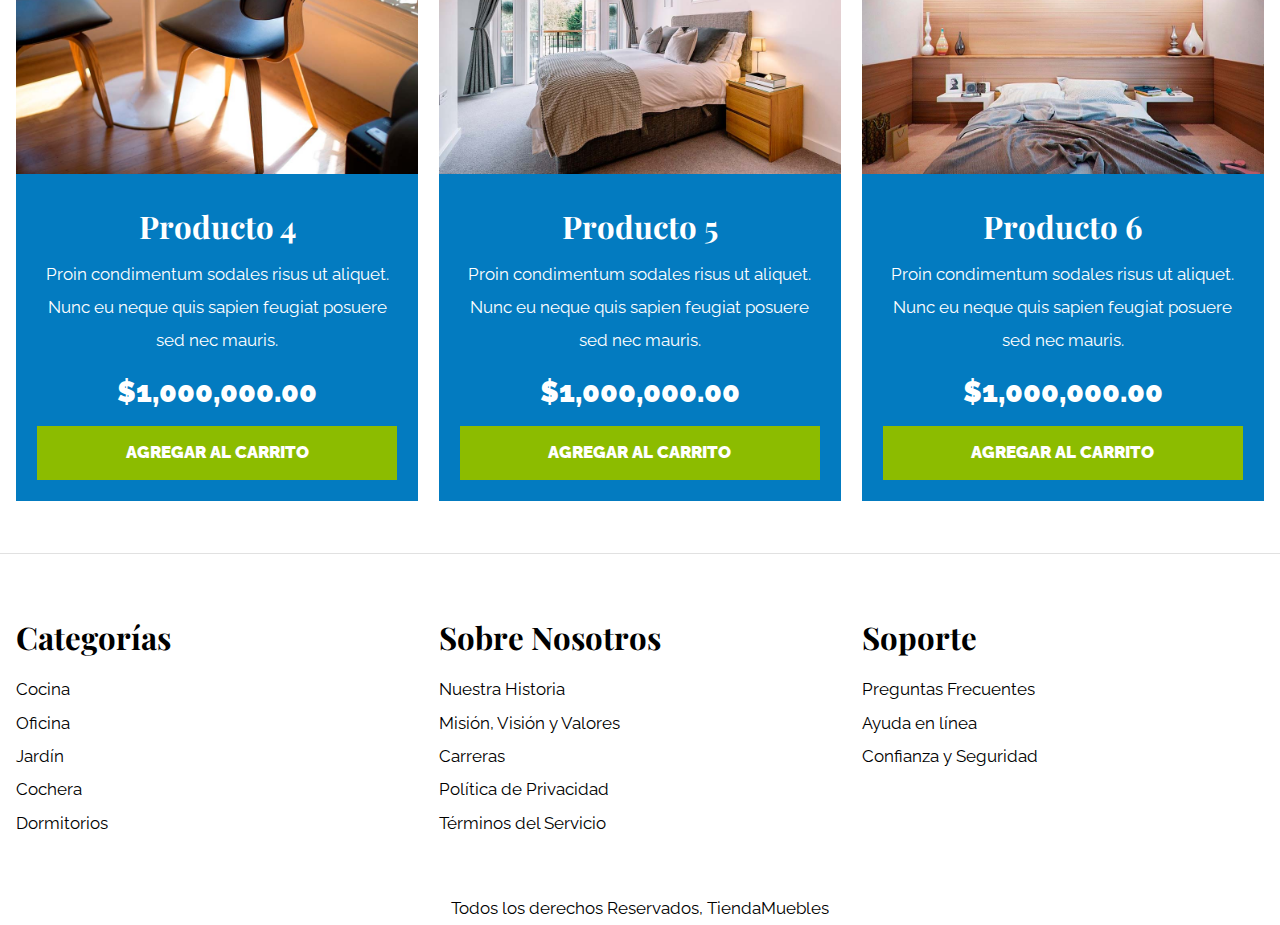
<file: tienda.html>
<!DOCTYPE html>
<html lang="es">
<head>
    <meta charset="UTF-8">
    <meta name="viewport" content="width=device-width, initial-scale=1.0">
    <title>Ecommerce - Home</title>
    <link rel="stylesheet" href="style.css">
    <link rel="preconnect" href="https://fonts.googleapis.com">
<link rel="preconnect" href="https://fonts.gstatic.com" crossorigin>
<link href="https://fonts.googleapis.com/css2?family=Playfair+Display:wght@700&family=Raleway:wght@400;700;900&display=swap" rel="stylesheet">
</head>
<body>
    <header>
        <h1 class="nombre-sitio">Tienda <span> Muebles </span></h1>
    </header>
    
    <div class="contenedor-navegacion">
        <nav class="nav-principal contenedor">
            <a href='index.html'>Inicio</a>
            <a href='nosotros.html'>Nosotros</a>
            <a href='tienda.html'>Tienda</a>
            <a href='blog.html'>Blog</a>
            <a href='galeria.html'>Galería</a>
            <a href='contacto.html'>Contacto</a>
        </nav>
    </div>
    <main class="contenido-principal contenedor ">
        <h2 class="text-center">Nuestros Productos</h2>
        
        <div class="listado-productos">
            <div class="producto">
                <img src="img/producto1.jpg" alt="Imagen Producto" >

                <div class="texto-producto">
                    <h3>Producto 1</h3>
                    <p>Proin condimentum sodales risus ut aliquet. Nunc eu neque quis sapien feugiat posuere sed nec mauris.</p>
                    <p class="precio">$1,000,000.00</p>

                    <a class="btn" href="#">Agregar al Carrito</a>
                </div> 
            </div> 

            <div class="producto">
                <img src="img/producto2.jpg" alt="Imagen Producto" >

                <div class="texto-producto">
                    <h3>Producto 2</h3>
                    <p>Proin condimentum sodales risus ut aliquet. Nunc eu neque quis sapien feugiat posuere sed nec mauris.</p>
                    <p class="precio">$1,000,000.00</p>

                    <a class="btn" href="#">Agregar al Carrito</a>
                </div> 
            </div> 

            <div class="producto">
                <img src="img/producto3.jpg" alt="Imagen Producto" >

                <div class="texto-producto">
                    <h3>Producto 3</h3>
                    <p>Proin condimentum sodales risus ut aliquet. Nunc eu neque quis sapien feugiat posuere sed nec mauris.</p>
                    <p class="precio">$1,000,000.00</p>

                    <a class="btn" href="#">Agregar al Carrito</a>
                </div> 
            </div> 

            <div class="producto">
                <img src="img/producto4.jpg" alt="Imagen Producto" >

                <div class="texto-producto">
                    <h3>Producto 4</h3>
                    <p>Proin condimentum sodales risus ut aliquet. Nunc eu neque quis sapien feugiat posuere sed nec mauris.</p>
                    <p class="precio">$1,000,000.00</p>

                    <a class="btn" href="#">Agregar al Carrito</a>
                </div>
            </div> 

            <div class="producto">
                <img src="img/producto5.jpg" alt="Imagen Producto" >

                <div class="texto-producto">
                    <h3>Producto 5</h3>
                    <p>Proin condimentum sodales risus ut aliquet. Nunc eu neque quis sapien feugiat posuere sed nec mauris.</p>
                    <p class="precio">$1,000,000.00</p>

                    <a class="btn" href="#">Agregar al Carrito</a>
                </div> 
            </div>

            <div class="producto">
                <img src="img/producto6.jpg" alt="Imagen Producto" >

                <div class="texto-producto">
                    <h3>Producto 6</h3>
                    <p>Proin condimentum sodales risus ut aliquet. Nunc eu neque quis sapien feugiat posuere sed nec mauris.</p>
                    <p class="precio">$1,000,000.00</p>

                    <a class="btn" href="#">Agregar al Carrito</a>
                </div> 
            </div> 

        </div> 
    </main>

    <footer class="site-footer">
        <div class="grid-footer contenedor">
            <div>
                <h3>Categorías</h3>

                <nav class="footer-menu">
                    <a href="#">Cocina</a>
                    <a href="#">Oficina</a>
                    <a href="#">Jardín</a>
                    <a href="#">Cochera</a>
                    <a href="#">Dormitorios</a>
                </nav>
            </div>

            <div>
                <h3>Sobre Nosotros</h3>
                <nav class="footer-menu">
                    <a href="#">Nuestra Historia</a>
                    <a href="#">Misión, Visión y Valores</a>
                    <a href="#">Carreras</a>
                    <a href="#">Política de Privacidad</a>
                    <a href="#">Términos del Servicio</a>
                </nav>
            </div>

            <div>
                <h3>Soporte</h3>
                <nav class="footer-menu">
                    <a href="#">Preguntas Frecuentes</a>
                    <a href="#">Ayuda en línea</a>
                    <a href="#">Confianza y Seguridad</a>
                </nav>
            </div>

        </div>

        <p class="copyright">Todos los derechos Reservados, TiendaMuebles</p>
    </footer>
</body>
</html>
</file>
<file: style.css>
* {
  margin: 0;
  padding: 0;
}

html {
  box-sizing: border-box;
  font-size: 65%;
}

  *,
  *:before,
  *:after {
    box-sizing: inherit;
  }
  
  
body {
  font-family: "Raleway", sans-serif;
  font-size: 1.6rem;
  line-height: 2;
  display: block;
}

a {
  text-decoration: none;
  color: #000;
}


.contenedor {
  max-width: 120rem;
  margin: 0 auto;
}

img {
  max-width: 100%;
  display: block;
}

.btn {
  background-color: #8cbc00;
  display: block;
  color: #fff;
  text-transform: uppercase;
  font-weight: 900;
  padding: 1rem;
  transition: background-color 0.3s ease-out;
  text-align: center;
  border: none;
  width: 100%;
}

.btn:hover {
  background-color: #769c02;
  cursor: pointer;
}

@media (min-width: 768px) {
  .btn {
    width: auto;
  }
}

h1,
h2,
h3 {
  font-family: "Playfair Display", serif;
  margin: 0 0 2rem 0;
}

h1  {
font-weight: 700;
text-align: center;
line-height: 6.25rem;
text-decoration: none;
word-spacing: 0rem;
background-color: #ffffff;
color: black;
margin: 6.25rem 0 3.75rem 0;
display:block;
 }

span {
color: #037bc0;
height: auto;
width: auto;
display: inline;
}

.text-center {
  text-align: center; }

@media (min-width: 768px) {
    .max-width-30 {
      max-width: 30rem;
    }
  }

.contenedor-navegacion {
  font-family: "Raleway", sans-serif;
  font-size: 1.5625rem;
  line-height: 2rem;
  border-top: 0.1rem solid #e1e1e1;
  padding: 2.5rem 0;
  display: flex;
  justify-content: center;
}

.nav-principal {
  display: flex;
  gap: 16.875rem; 
}

.nav-principal a {
  text-decoration: none;
  color: black;
}

.hero {
  width: 100%;
  height: 34.375rem;
  background-image: url(img/principal.jpg); 
  background-size: cover;
  background-position: center;
  background-repeat: no-repeat;
}

.text-aling {
  text-align: center;
}

.categorias h2 {
  font-family: "Playfair Display" , serif;
  font-size: 3.75rem;
  text-align: center;
  line-height: 5rem;
  margin: 0 0 3.125rem 0;
}

.categorias {
  padding: 5.625rem;
  width: 123.75rem;
  
}

.categoria {
  margin-bottom: 2rem;
}

.categoria img {
  width: 100%;
}

.categoria a {
  font-family: "Raleway", sans-serif;
  text-align: center;
  display: block;
  padding: 2rem;
  font-size: 1.6875rem;
}

.categoria a:hover {
  background-color: #037bc0;
  color: #ffffff;
  border-bottom-right-radius: 1rem;
}

@media (min-width: 768px) {
  .listado-categorias {
    display: grid;
    grid-template-columns: repeat(3, 1fr);
    gap: 2rem;
  }
}
  .sobre-nosotros {
    background-image: linear-gradient(
        to bottom,
        transparent 50%,
        #037bc0 50%,
        #037bc0 100%
      ),
      url(img/nosotros.jpg);
    background-position: center, top left;
    background-repeat: no-repeat;
    background-size: 100%, 75rem;
    height: 51.25rem;
  }
  
  @media (min-width: 768px) {
    .sobre-nosotros {
      background-image: linear-gradient(
          to right,
          transparent 50%,
          #037bc0 50%,
          #037bc0 100%
        ),
        url(img/nosotros.jpg);
      background-position: left center;
      padding: 7.5rem 0;
      background-size: 100%, 120rem;

    }
  }
  
  .sobre-nosotros-grid {
    display: grid;
    grid-template-rows: repeat(2, 1fr);
  }
  
  @media (min-width: 768px) {
    .sobre-nosotros-grid {
      grid-template-columns: repeat(2, 1fr);
      grid-template-rows: unset;
      column-gap: 10rem;
    }
  }
  
  .texto-nosotros h2 {
    font-family: "Playfair Display" , serif;
    font-size: 3.75rem;
    font-weight: bold;
}

.texto-nosotros p {
  font-family: "Raleway", sans-serif;
  height: 31.25rem;
  width: 43.75rem;
  font-size: 1.5625rem;
  line-height: 2.5rem;
}

  .texto-nosotros {
    grid-row: 2 / 3;
    color: #fff;
    font-size: 1rem;
    padding-top: 5rem;
    padding-left: 5rem;
  }
  
  @media (min-width: 768px) {
    .texto-nosotros {
      grid-column: 2/3;
    }
  }

  .contenido-principal {
    padding-top: 5rem;
  }
  
  @media (min-width: 768px) {
    .listado-productos {
      display: grid;
      grid-template-columns: repeat(6, 1fr);
      gap: 2rem;
    }
  
    .producto:nth-child(1) {
      grid-column-start: 1;
      grid-column-end: 7;
      display: grid;
      grid-template-columns: 3fr 1fr;
    }
  
    .producto:nth-child(1) img {
      height: 43rem;
      width: 100%;
      object-fit: cover;
    }
  
    .producto:nth-child(2) {
      grid-column-start: 1;
      grid-column-end: 4;
    }
  
    .producto:nth-child(2) img,
    .producto:nth-child(3) img {
      height: 30rem;
      width: 100%;
      object-fit: cover;
    }
  
    .producto:nth-child(3) {
      grid-column-start: 4;
      grid-column-end: 7;
    }
  
    .producto:nth-child(4) {
      grid-column-start: 1;
      grid-column-end: 3;
    }
  
    .producto:nth-child(5) {
      grid-column-start: 3;
      grid-column-end: 5;
    }
  
    .producto:nth-child(6) {
      grid-column-start: 5;
      grid-column-end: 7;
    }
  }
  
  .producto {
    background-color: #037bc0;
    margin-bottom: 2rem;
  }
  
  @media (min-width: 768px) {
    .producto {
      margin-bottom: 0;
    }
  }
  
  .producto:last-of-type {
    margin-bottom: 0;
  }
  
  .texto-producto {
    text-align: center;
    color: #ffffff;
    padding: 2rem;
  }
  
  .texto-producto h3 {
    margin: 0;
  }
  
  .texto-producto p {
    margin: 0 0 0.5rem 0;
  }
  
  .texto-producto .precio {
    font-size: 2.8rem;
    font-weight: 900;
  }
  
  /** Footer **/
  .site-footer {
    border-top: 1px solid #e1e1e1;
    margin-top: 5rem;
    padding-top: 5rem;
  }
  
  .site-footer h3 {
    margin-bottom: 0.5rem;
    text-align: center;
  }
  
  @media (min-width: 768px) {
    .site-footer h3 {
      text-align: left;
    }
  
    .grid-footer {
      display: grid;
      grid-template-columns: repeat(3, 1fr);
      gap: 2rem;
    }
  }
  
  .grid-footer > div {
    margin-bottom: 2rem;
  }
  
  @media (min-width: 768px) {
    .grid-footer > div {
      margin: 0;
    }
  }
  
  .footer-menu a {
    display: block;
    text-align: center;
  }
  
  .copyright {
    margin-top: 5rem;
    text-align: center;
  }
  
  .contenido-nosotros {
    display: grid;
    grid-template-columns: 1fr 2fr;
    grid-template-columns: repeat(auto-fit, minmax(25rem, 1fr));
    column-gap: 4rem;
  }
  
  .informacion-nosotros {
    display: flex;
    flex-direction: column;
    justify-content: center;
    padding: 5rem;
  }
  
  .entrada {
    border-bottom: 2px solid #e1e1e1;
    margin-bottom: 2rem;
    padding-bottom: 4rem;
  }
  
  .entrada h2 {
    text-align: center;
  }
  
  .contenido-blog {
    padding: 2rem;
  }
  
  .entrada:last-of-type {
    border: none;
  }
  
  .entrada-meta p {
    font-weight: bold;
  }
  
  .entrada-meta span {
    color: #037bc0;
  }
  
  .contenido-entrada-blog {
    width: 60rem;
    margin: 0 auto;
  }
  
  aside {
    margin-left: 20px;
  }
  
  .formulario {
    max-width: 60rem;
    margin: 0 auto;
  }
  
  .formulario fieldset {
    border: 1px solid black;
    margin-bottom: 2rem;
    padding: 1.25rem;
  }
  
  .formulario legend {
    background-color: #005485;
    width: 100%;
    text-align: center;
    color: #fff;
    text-transform: uppercase;
    font-weight: 900;
    padding: 20px;
    margin-bottom: 4rem;
  }
  
  .campo {
    display: flex;
    margin-bottom: 2rem;
  }
  
  .campo label {
    flex-basis: 10rem;
  }
  
  .campo input:not([type="radio"]),
  .campo textarea,
  .campo select {
    flex: 1;
    border: 1px solid #e1e1e1;
    padding: 1rem;
  }
  
  .galeria {
    list-style: none;
    margin: 0;
    padding: 0;
    display: grid;
    grid-template-columns: 1fr;
    gap: 2rem;
  }
  
  .galeria img {
    height: 40rem;
    width: 40rem;
    object-fit: cover;
  }

  @media (min-width: 768px) {
    .footer-menu a {
      text-align: left;
    }
  }

  @media (min-width: 768px) {
    .informacion-nosotros {
      padding: 0;
    }
  }

  @media (min-width: 768px) {
    .contenedor-blog {
      display: grid;
      grid-template-columns: 2fr 1fr;
      column-gap: 4rem;
    }
  }

  @media (min-width: 768px) {
    .entrada h2 {
      text-align: left;
    }
  }
  

  @media (min-width: 768px) {
    .entrada-meta {
      display: flex;
      justify-content: space-between;
    }
  }

  @media (min-width: 768px) {
    aside {
      margin-left: 0;
    }
  }

  @media (min-width: 768px) {
    .galeria {
      grid-template-columns: repeat(3, 1fr);
    }
  }
  
 
  @media (min-width: 768px) {
    .nav-principal {
      justify-content: space-between;
      flex-direction: row;
    }
  }
  @media (min-width: 768px) {
    .hero {
      height: 55rem;
    }
  }
  
  @media (min-width: 768px) {
    h1 {
      font-size: 4.875rem;
    }
  }

  @media (min-width: 768px) {
    h2 {
      font-size: 4rem;
    }
  }

  @media (min-width: 768px) {
    h3 {
      font-size: 3rem;
    }
  }
</file>
